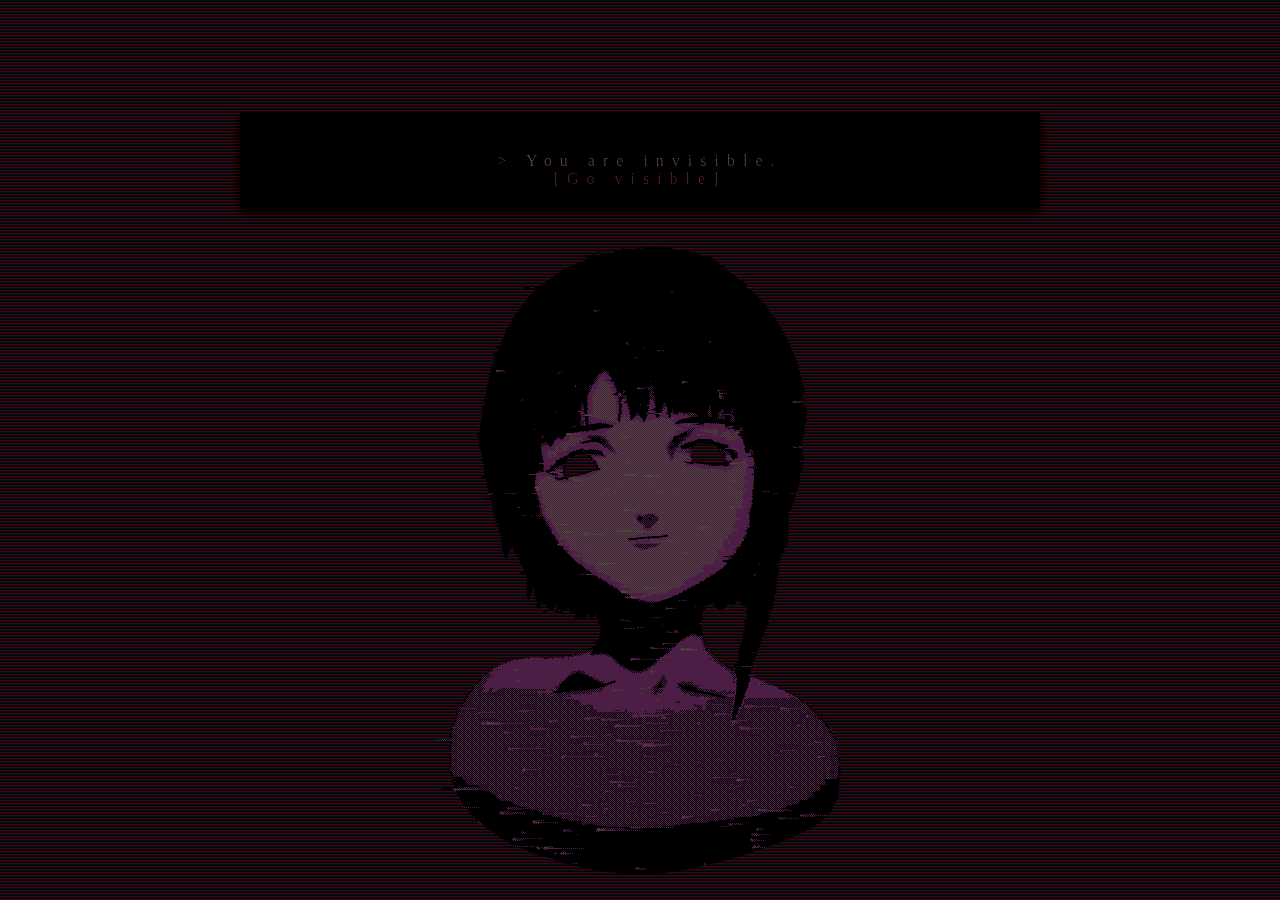
<file: Website Template 2/index.html>
<html style="filter: hue-rotate(330deg) contrast(2.2) brightness(0.3);">

<head>
    <meta http-equiv="Content-Type" content="text/html" ; charset="UTF-8" />
    <meta name="viewport" content="width=device-width, initial-scale=0.5">
    <title> </title>
    <link rel="icon" type="image/png" href="favicon_64px.png" sizes="64x64" />
    <link rel="icon" type="image/png" href="favicon_32px.png" sizes="32x32" />
    <link rel="icon" type="image/png" href="favicon_16px.png" sizes="16x16" />
    <link rel="stylesheet" type="text/css" href="stylesheet.css">
    <link rel="stylesheet" type="text/css" media="screen and (max-width: 800px)" href="stylesheetU800px.css">
</head>

<body>
    <script>
    document.addEventListener('contextmenu', event => event.preventDefault());
    </script>
    <br style="
    -webkit-touch-callout: none;
    -webkit-user-select: none;
    -khtml-user-select: none;
    -moz-user-select: none;
    -ms-user-select: none;
    user-select: none;">
    <br style="
    -webkit-touch-callout: none;
    -webkit-user-select: none;
    -khtml-user-select: none;
    -moz-user-select: none;
    -ms-user-select: none;
    user-select: none;">
    <br style="
    -webkit-touch-callout: none;
    -webkit-user-select: none;
    -khtml-user-select: none;
    -moz-user-select: none;
    -ms-user-select: none;
    user-select: none;">
    <br style="
    -webkit-touch-callout: none;
    -webkit-user-select: none;
    -khtml-user-select: none;
    -moz-user-select: none;
    -ms-user-select: none;
    user-select: none;">
    <div id="navbar" style="
    -webkit-touch-callout: none;
    -webkit-user-select: none;
    -khtml-user-select: none;
    -moz-user-select: none;
    -ms-user-select: none;
    user-select: none;">>
        You are invisible.<br>
        <a href="wind.html">[Go visible]</a> <br />
        <br />
    </div>
    <a href="wind.html">
        <div id="enterWired"></div>
    </a>
</body>

</html>
</file>
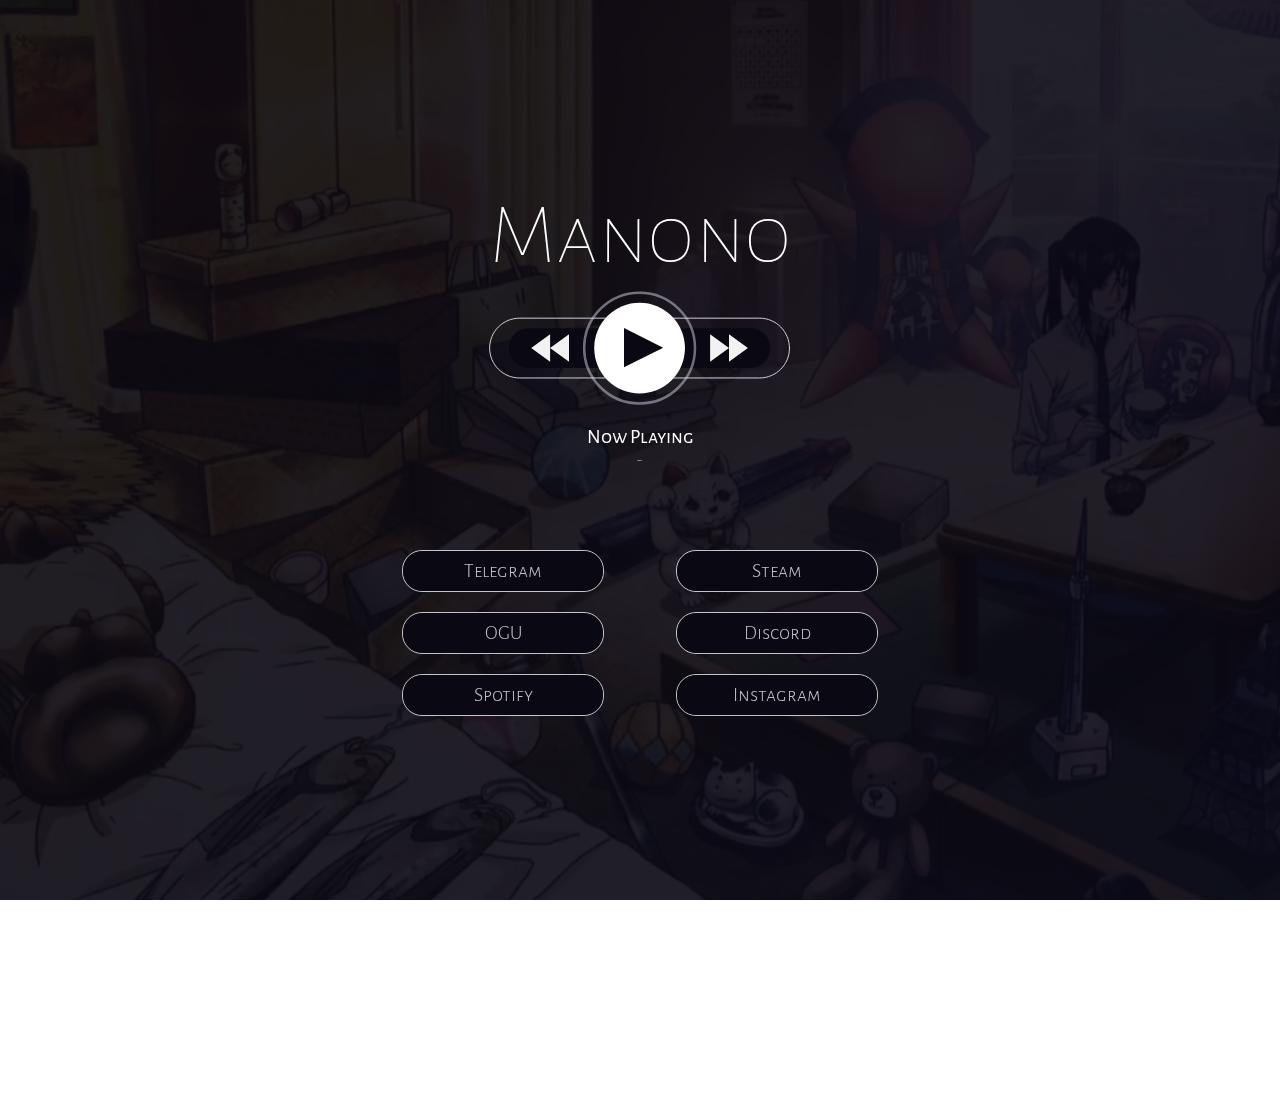
<file: Website Template 6/index.html>
<!DOCTYPE html>
<html lang="en">
<script type="text/javascript">
// <![CDATA[
var colour="random"; // in addition to "random" can be set to any valid colour eg "#f0f" or "red"
var sparkles=50;

/****************************
*  Tinkerbell Magic Sparkle *
*(c)2005-13 mf2fm web-design*
*  http://www.mf2fm.com/rv  *
* DON'T EDIT BELOW THIS BOX *
****************************/
var x=ox=400;
var y=oy=300;
var swide=800;
var shigh=600;
var sleft=sdown=0;
var tiny=new Array();
var star=new Array();
var starv=new Array();
var starx=new Array();
var stary=new Array();
var tinyx=new Array();
var tinyy=new Array();
var tinyv=new Array();

window.onload=function() { if (document.getElementById) {
  var i, rats, rlef, rdow;
  for (var i=0; i<sparkles; i++) {
    var rats=createDiv(3, 3);
    rats.style.visibility="hidden";
    rats.style.zIndex="999";
    document.body.appendChild(tiny[i]=rats);
    starv[i]=0;
    tinyv[i]=0;
    var rats=createDiv(5, 5);
    rats.style.backgroundColor="transparent";
    rats.style.visibility="hidden";
    rats.style.zIndex="999";
    var rlef=createDiv(1, 5);
    var rdow=createDiv(5, 1);
    rats.appendChild(rlef);
    rats.appendChild(rdow);
    rlef.style.top="2px";
    rlef.style.left="0px";
    rdow.style.top="0px";
    rdow.style.left="2px";
    document.body.appendChild(star[i]=rats);
  }
  set_width();
  sparkle();
}}

function sparkle() {
  var c;
  if (Math.abs(x-ox)>1 || Math.abs(y-oy)>1) {
    ox=x;
    oy=y;
    for (c=0; c<sparkles; c++) if (!starv[c]) {
      star[c].style.left=(starx[c]=x)+"px";
      star[c].style.top=(stary[c]=y+1)+"px";
      star[c].style.clip="rect(0px, 5px, 5px, 0px)";
      star[c].childNodes[0].style.backgroundColor=star[c].childNodes[1].style.backgroundColor=(colour=="random")?newColour():colour;
      star[c].style.visibility="visible";
	  star[c].style.pointerEvents='none';
      starv[c]=50;
      break;
    }
  }
  for (c=0; c<sparkles; c++) {
    if (starv[c]) update_star(c);
    if (tinyv[c]) update_tiny(c);
  }
  setTimeout("sparkle()", 40);
}

function update_star(i) {
  if (--starv[i]==25) star[i].style.clip="rect(1px, 4px, 4px, 1px)";
  if (starv[i]) {
    stary[i]+=1+Math.random()*3;
    starx[i]+=(i%5-2)/5;
    if (stary[i]<shigh+sdown) {
      star[i].style.top=stary[i]+"px";
      star[i].style.left=starx[i]+"px";
    }
    else {
      star[i].style.visibility="hidden";
      starv[i]=0;
      return;
    }
  }
  else {
    tinyv[i]=50;
    tiny[i].style.top=(tinyy[i]=stary[i])+"px";
    tiny[i].style.left=(tinyx[i]=starx[i])+"px";
    tiny[i].style.width="2px";
    tiny[i].style.height="2px";
    tiny[i].style.backgroundColor=star[i].childNodes[0].style.backgroundColor;
    star[i].style.visibility="hidden";
    tiny[i].style.visibility="visible"
  }
}

function update_tiny(i) {
  if (--tinyv[i]==25) {
    tiny[i].style.width="1px";
    tiny[i].style.height="1px";
  }
  if (tinyv[i]) {
    tinyy[i]+=1+Math.random()*3;
    tinyx[i]+=(i%5-2)/5;
    if (tinyy[i]<shigh+sdown) {
      tiny[i].style.top=tinyy[i]+"px";
      tiny[i].style.left=tinyx[i]+"px";
    }
    else {
      tiny[i].style.visibility="hidden";
      tinyv[i]=0;
      return;
    }
  }
  else tiny[i].style.visibility="hidden";
}

document.onmousemove=mouse;
function mouse(e) {
  if (e) {
    y=e.pageY;
    x=e.pageX;
  }
  else {
    set_scroll();
    y=event.y+sdown;
    x=event.x+sleft;
  }
}

window.onscroll=set_scroll;
function set_scroll() {
  if (typeof(self.pageYOffset)=='number') {
    sdown=self.pageYOffset;
    sleft=self.pageXOffset;
  }
  else if (document.body && (document.body.scrollTop || document.body.scrollLeft)) {
    sdown=document.body.scrollTop;
    sleft=document.body.scrollLeft;
  }
  else if (document.documentElement && (document.documentElement.scrollTop || document.documentElement.scrollLeft)) {
    sleft=document.documentElement.scrollLeft;
    sdown=document.documentElement.scrollTop;
  }
  else {
    sdown=0;
    sleft=0;
  }
}

window.onresize=set_width;
function set_width() {
  var sw_min=999999;
  var sh_min=999999;
  if (document.documentElement && document.documentElement.clientWidth) {
    if (document.documentElement.clientWidth>0) sw_min=document.documentElement.clientWidth;
    if (document.documentElement.clientHeight>0) sh_min=document.documentElement.clientHeight;
  }
  if (typeof(self.innerWidth)=='number' && self.innerWidth) {
    if (self.innerWidth>0 && self.innerWidth<sw_min) sw_min=self.innerWidth;
    if (self.innerHeight>0 && self.innerHeight<sh_min) sh_min=self.innerHeight;
  }
  if (document.body.clientWidth) {
    if (document.body.clientWidth>0 && document.body.clientWidth<sw_min) sw_min=document.body.clientWidth;
    if (document.body.clientHeight>0 && document.body.clientHeight<sh_min) sh_min=document.body.clientHeight;
  }
  if (sw_min==999999 || sh_min==999999) {
    sw_min=800;
    sh_min=600;
  }
  swide=sw_min;
  shigh=sh_min;
}

function createDiv(height, width) {
  var div=document.createElement("div");
  div.style.position="absolute";
  div.style.height=height+"px";
  div.style.width=width+"px";
  div.style.overflow="hidden";
  return (div);
}

function newColour() {
  var c=new Array();
  c[0]=255;
  c[1]=Math.floor(Math.random()*256);
  c[2]=Math.floor(Math.random()*(256-c[1]/2));
  c.sort(function(){return (0.5 - Math.random());});
  return ("rgb("+c[0]+", "+c[1]+", "+c[2]+")");
}
// ]]>
</script>
<script language="JavaScript">
<!-- 
var space = " ";
var speed = "150";
var pos = 0;
var msg = "♥ suicide ♥ suicide ♠ suicide ♣ suicide ♦ suicide";
function Scroll()
{
document.title = msg.substring(pos, msg.length) + space + msg.substring(0,pos);
pos++;
if (pos > msg.length) pos = 0;
window.setTimeout("Scroll()", speed);
}
Scroll();
-->
</script>
<head>
<meta charset="UTF-8">
<meta name="viewport" content="width=device-width, initial-scale=1.0">
<title>Manono</title>
<link rel="stylesheet" type="text/css" href="css/stylesheet.css">
</head>
<body>
<div class="background__video">
<video src="media/video.mp4" type="video/mp4" autoplay loop muted></video>
<div class="background__video--cover"></div>
</div>
<div class="musicPlayerSection">
</div>
<div class="wrapper">
<div class="wrapper--top">
<div class="title">
Manono
</div>
<div class="musicPlayer">
<svg width="100%" height="100%" viewBox="0 0 262 257" version="1.1" xmlns="http://www.w3.org/2000/svg" xmlns:xlink="http://www.w3.org/1999/xlink" xml:space="preserve" xmlns:serif="http://www.serif.com/" style="fill-rule:evenodd;clip-rule:evenodd;stroke-linecap:round;stroke-linejoin:round;stroke-miterlimit:1.5;">
<g transform="matrix(1,0,0,1,-669.357,-203.344)">
<g transform="matrix(0.499067,0,0,0.399289,401.935,197.63)">
<path d="M1012.14,335.244C1012.14,312.712 997.525,294.446 979.498,294.446C899.713,294.446 695.522,294.446 615.738,294.446C597.711,294.446 583.097,312.712 583.097,335.244C583.097,335.246 583.097,335.248 583.097,335.25C583.097,357.781 597.711,376.047 615.738,376.047C695.522,376.047 899.713,376.047 979.498,376.047C997.525,376.047 1012.14,357.781 1012.14,335.25C1012.14,335.248 1012.14,335.246 1012.14,335.244Z" style="fill:rgb(10,8,18);"/>
</g>
<g transform="matrix(1,0,0,1,-15.8511,48.7553)">
<path d="M938.593,282.734C938.593,269.214 927.633,258.254 914.113,258.254C867.086,258.254 764.616,258.254 717.589,258.254C704.07,258.254 693.109,269.214 693.109,282.734C693.109,282.735 693.109,282.735 693.109,282.735C693.109,296.255 704.07,307.215 717.589,307.215C764.616,307.215 867.086,307.215 914.113,307.215C927.633,307.215 938.593,296.255 938.593,282.735C938.593,282.735 938.593,282.735 938.593,282.734Z" style="fill:none;stroke:rgb(220,222,238);stroke-width:0.76px;"/>
</g>
<g transform="matrix(0.952874,0,0,0.952874,37.2575,60.1991)">
<circle cx="800.466" cy="284.708" r="47.61" style="fill:none;stroke:rgb(209,211,227);stroke-opacity:0.5;stroke-width:2.19px;"/>
</g>
<g id="spin" transform="matrix(5.83467e-17,-0.952874,0.952874,5.83467e-17,528.709,1094.23)">
<circle class="progressCircle" cx="800.466" cy="284.708" r="47.61" stroke-dasharray="calc(47.61 * 2 * 3.14)" stroke-dashoffset="calc((47.61 * 2 * 3.14) * (1 - 0/100))" style="fill:none;stroke:white;stroke-opacity:1;stroke-width:2.19px;"/>
</g>
<g transform="matrix(0.952874,0,0,0.952874,37.2575,60.1991)">
<circle class="hoverable stateSwitch" cx="800.466" cy="284.708" r="39" style="stroke:none;fill:white;stroke-opacity:0.5;stroke-width:2.19px;"/>
</g>
<path d="M873.235,331.49L857.76,342.728L857.76,320.252L873.235,331.49ZM888.71,331.49L873.235,342.728L873.235,320.252L888.71,331.49Z" style="fill:white;fill-opacity:0.95;"/>
<path d="M726.765,331.49L742.24,342.728L742.24,320.252L726.765,331.49ZM711.29,331.49L726.765,342.728L726.765,320.252L711.29,331.49Z" style="fill:white;fill-opacity:0.95;"/>
<g id="next" class="hoverable" transform="matrix(1,0,0,1,668.786,203.344)">
<path d="M229.362,128.146C229.362,121.939 224.33,116.908 218.124,116.908L190.775,116.908C187.795,116.908 184.936,118.092 182.829,120.2C180.721,122.307 179.537,125.165 179.537,128.146L179.537,128.146C179.537,134.353 184.568,139.384 190.775,139.384L218.124,139.384C224.33,139.384 229.362,134.353 229.362,128.146L229.362,128.146Z" style="fill:rgb(8,35,58);fill-opacity:0;"/>
</g>
<g id="back" class="hoverable" transform="matrix(1,0,0,1,522.316,203.344)">
<path d="M229.362,128.146C229.362,121.939 224.33,116.908 218.124,116.908L190.775,116.908C187.795,116.908 184.936,118.092 182.829,120.2C180.721,122.307 179.537,125.165 179.537,128.146L179.537,128.146C179.537,134.353 184.568,139.384 190.775,139.384L218.124,139.384C224.33,139.384 229.362,134.353 229.362,128.146L229.362,128.146Z" style="fill:rgb(8,35,58);fill-opacity:0;"/>
</g>
</g>
</svg>
<div class="pause">
<svg width="100%" height="100%" viewBox="0 0 36 36" version="1.1" xmlns="http://www.w3.org/2000/svg" xmlns:xlink="http://www.w3.org/1999/xlink" xml:space="preserve" xmlns:serif="http://www.serif.com/" style="fill-rule:evenodd;clip-rule:evenodd;stroke-linejoin:round;stroke-miterlimit:2;">
<g transform="matrix(1,0,0,1,-782.354,-313.844)">
<g>
<g transform="matrix(1,0,0,1,-3.00814,0)">
<rect x="785.362" y="313.844" width="14.638" height="35.292" style="fill:rgb(22,21,30);"/>
</g>
<g transform="matrix(1,0,0,1,17.6462,0)">
<rect x="785.362" y="313.844" width="14.638" height="35.292" style="fill:rgb(22,21,30);"/>
</g>
</g>
</g>
</svg>
</div>
<div class="play">
<svg width="100%" height="100%" viewBox="0 0 36 36" version="1.1" xmlns="http://www.w3.org/2000/svg" xmlns:xlink="http://www.w3.org/1999/xlink" xml:space="preserve" xmlns:serif="http://www.serif.com/" style="fill-rule:evenodd;clip-rule:evenodd;stroke-linejoin:round;stroke-miterlimit:2;">
<g transform="matrix(1,0,0,1,-785.362,-313.844)">
<g transform="matrix(6.12323e-17,1,-1,6.12323e-17,1085.08,-469.969)">
<path d="M801.459,264.422L819.105,299.715L783.812,299.715L801.459,264.422Z" style="fill:rgb(10,8,18);fill-opacity:1;"/>
</g>
</g>
<defs>
 <filter id="f2" x="0" y="0" width="200%" height="200%">
<fegaussianblur result="blurOut" in="offOut" stdDeviation="10"/>
<feblend in="SourceGraphic" in2="blurOut" mode="normal"/>
</filter>
</defs>
</svg>
</div>
</div>
<div class="currentlyPlaying">
<div class="currentlyPlaying--nowPlaying">
Now Playing
</div>
<div class="currentlyPlaying--nowPlaying--selector">
-
</div>
</div>
</div>
<div class="wrapper--bottom">
<div class="linkButton" onclick="window.open('https://t.me/');">
<div class="linkButton--background"></div>
<div class="linkButton--text">
Telegram
</div>
<div class="linkButton--icon">
<img src="images/tele.png">
</div>
</div>
<div class="linkButton" onclick="window.open('https://steamcommunity.com/id/xxxtentacion');">
<div class="linkButton--background"></div>
<div class="linkButton--text">
Steam
</div>
<div class="linkButton--icon">
<img src="images/steam.png">
</div>
</div>
<div class="linkButton" onclick="window.open('https://ogusers.com/manono');">
<div class="linkButton--background"></div>
<div class="linkButton--text">
OGU
</div>
<div class="linkButton--icon">
<img src="images/ogu.png">
</div>
</div>
<div class="linkButton" onclick="window.open('https://discord.gg/RBbVVQtWCc');">
<div class="linkButton--background"></div>
<div class="linkButton--text">
Discord
</div>
<div class="linkButton--icon">
<img src="images/discord.png">
</div>
</div>
<div class="linkButton" onclick="window.open('https://open.spotify.com/user/vjqybjb76ffdtjqrfzqlvamyj');">
<div class="linkButton--background"></div>
<div class="linkButton--text">
Spotify
</div>
<div class="linkButton--icon">
<img src="images/spotify.png">
</div>
</div>
<div class="linkButton" onclick="window.open('https://instagram.com/xomanono');">
<div class="linkButton--background"></div>
<div class="linkButton--text">
Instagram
</div>
<div class="linkButton--icon">
<img src="images/ig.png">
</div>
</div>
</div>
</div>
<script src="js/script.js"></script>
</body>
</html>
</file>
<file: Website Template 2/stylesheet.css>
@charset "UTF-8";
/* CSS Document */

* {
	margin:0px;
	padding:0px;
	letter-spacing:8px;
	font-smooth: never;
	-webkit-font-smoothing: none;
	/*-moz-osx-font-smoothing: grayscale;*/
	
	}
	
body {
	background-image:url(bg/bg_main2.gif);
	background-color:#d2738a;
	color:#c1b492;	

	
	}
	
a {
	text-decoration:none;
	
	}
	
a:link {
	color:#d2738a;
	}
	
a:visited {
	color:#d2738a;
	}
	
a:hover {
	color:#d2738a;
	animation: wiredB2 1s ease-out infinite;

	}
	
a:active {
	color:#d2738a;
	}

#navbar {
	
	background-color:black;
	width:800px;
	height:auto;
	margin-left:auto;
	margin-right:auto;
	margin-top:40px;
	box-shadow:black 0px 5px 10px;
	text-align:center;
	padding-top:40px;
	
	}
	
h1 {
	font-size:20px;
	font-family:Times, "Times New Roman", serif;
	font-weight:normal;
	clear:both;
	}
	
h6 {
	font-size:9px;
	
	}
	
.intro {
	font-size:9px;
	
	}
	
.copy {
	font-size:11px;
	
	}
	
.mail {
	font-size:9px;
	
	}
	
.logo {
	margin:20px;
	
	
	}
	
#navline {
	font-size:13px;
	letter-spacing:8px;
	margin-bottom:20px;
	
	}
	
.blinkFrame {
	display:inline-block;
	float:left;
	width:400px;
	font-weight:bolder;

	
	}
	
	
hr {
	
	border-color:#d2738a;
	border-bottom-width:2px;
	
	
	
	}
	
#enterWired {
	display:block;
	background-image:url(16c.gif);
	width:838px;
	height:650px;
	margin-left:auto;
	margin-right:auto;
	margin-top:30px;
	
	
	
	}
	
	
.article {
	width:800px;
	background-color:black;
	height:auto;
	margin-left:auto;
	margin-right:auto;
	margin-top:40px;
	box-shadow:black 0px 5px 10px;
	text-align:center;
	letter-spacing:8px;
	font-size:13px;
	padding-top:20px;

	
	}
	
.article p {
	margin:20px;
	font-size:13px;

	
	}
	
.date {
	font-size:9px;
	line-height:0px;
	margin:0px;
	
	}
.author {
	font-size:13px;
	line-height:40px;
	margin:0px;
	
	}
	
h5 {
	font-weight:normal;
	}
	
b {
	color:#d2738a;
	font-weight:normal;
	
	}
	
#footer {
	margin-top:70px;
	color:#d2738a;
	border:0px;
	text-align:center;
	letter-spacing:8px;
	font-size:9px;
	margin-bottom:20px;
	}
	
#footer span {
	background-color:black;
	padding:3px;
	
	
	}

#footer a {
	text-decoration:underline;	
	}
	
	
#note {
	letter-spacing:0px;
	}
	
.article .comment {
	font-size:9px;
	}
	
.jap {
	font-smooth: auto !important;
	-webkit-font-smoothing : auto !important;
	
	}
	
.iconA {
	background-image:url(favicon_16px.gif);
	background-repeat:no-repeat;
	height:16px;
	width:16px;
	margin-left:auto;
	margin-right:auto;
	margin-bottom:10px;
	
	}
	

	

.del1s {
	animation: blink 2s linear infinite;
	animation-delay: 0s;
	letter-spacing:0px
	
	}	
	
.del1s5ms {
	animation: blink 2s linear infinite;
	animation-delay: 0.4s;
	letter-spacing:0px
	
	}	
	
.del2s {
	animation: blink 2s linear infinite;
	animation-delay: 0.8s;
	letter-spacing:0px
	
	}
	
	
.del4s {
	animation: blink 2s linear infinite;
	animation-delay: 1.2s;
	letter-spacing:0px
	
	}	
	
.del5s {
	animation: blink 2s linear infinite;
	animation-delay: 1.6s;
	letter-spacing:0px
	
	}	

.del6s {
	animation: blink 2s linear infinite;
	animation-delay: 2s;
	letter-spacing:0px
	
	}	

.blink {
  animation: blink 2s linear infinite;
}

.Bfast {
	  animation: blink 2s ease-out infinite;

	}
	
.wiredAnim {
		  animation: wiredB 2s ease-in-out infinite;
	}
	
.wdel1s {
	animation: wiredB 2s ease-in-out infinite;
	animation-delay: 0.4s;	
	}
	
.wdel2s {
	animation: wiredB 2s ease-in-out infinite;
	animation-delay: 0.8s;	
	}
	
.wdel3s {
	animation: wiredB 2s ease-in-out infinite;
	animation-delay: 1.2s;	
	}
	
@keyframes blink {
  50% {
	  color:black;
  }
 }
 
 @keyframes wiredB {
  50% {
	  color:#d2738a;
	  text-shadow:#d2738a 1px 4px 5px;
	  }
 }
 
 @keyframes wiredB2 {
  50% {
	  color:#c1b492;
	  text-shadow:#c1b492 1px 1px 6px;
	  }
 }
</file>
<file: Website Template 2/stylesheetU800px.css>
@charset "UTF-8";
/* CSS Document */


	
#navbar {
	width:100%;
	margin-top:0px;
	}
	
.article {
	width:100%;
	margin-top:50px;
	
	}
	
#enterWired {
	width:100%;
	background-position:center;
	}
	
.blinkFrame {
	display:none;
	}
</file>
<file: Website Template 6/css/stylesheet.css>
@import 'css2.css';*,*::after,*::before{margin:0;padding:0;box-sizing:inherit;font-family:alegreya sans sc,sans-serif;font-size:10px;backface-visibility:hidden}*::selection{color:#fff;background:#fff}a{color:inherit;text-decoration:none;font-size:inherit}.background__video{position:fixed;top:0;left:0;width:100vw;height:100vh;overflow:hidden}.background__video video{position:absolute;top:50%;left:50%;transform:translate(-50%,-50%);height:auto;width:auto;min-height:100vh;min-width:100vw}.background__video--cover{position:absolute;top:0;left:0;background-color:hsla(254,40%,5%,.9);height:100%;width:100%}.wrapper{position:relative;margin-top:20rem;left:50%;transform:translateX(-50%);height:60rem;width:100%;max-width:60rem}.wrapper--top{position:relative;left:50%;transform:translateX(-50%);width:32rem;height:30rem}.title{color:#fff;position:absolute;top:0;left:50%;transform:translate(-50%,-15%);font-size:8.6rem;font-weight:200}.musicPlayer{position:absolute;top:50%;left:50%;transform:translate(-50%,-50%);width:32rem}.pause{position:absolute;top:50%;left:50%;transform:translate(-50%,-50%);width:4rem;display:none;pointer-events:none;animation:stateSwitch .5s ease-in-out}.play{position:absolute;top:50%;left:50%;transform:translate(-40%,-50%);width:4rem;pointer-events:none;animation:stateSwitch .5s ease-in-out}@keyframes stateSwitch{0%{opacity:0}100%{opacity:100%}}.hoverable:hover{cursor:url(../fonts/select.svg),pointer}.currentlyPlaying{color:#fff;position:absolute;top:75%;left:50%;text-align:center;white-space:nowrap;width:100%;transform:translate(-50%,0)}.currentlyPlaying--nowPlaying{font-size:2rem;font-weight:400;user-select:none}.currentlyPlaying--nowPlaying--selector{font-size:1.8rem;font-weight:200}.wrapper--bottom{position:relative;left:50%;transform:translateX(-50%);width:100%;height:30rem;display:flex;flex-direction:row;flex-wrap:wrap;justify-content:space-evenly;align-content:flex-start;padding-top:5rem;padding-bottom:20rem}.linkButton{height:4rem;width:20rem;border-radius:2rem;border:1px solid rgba(255,255,255,.75);overflow:hidden;position:relative;transition:all .5s;box-shadow:0 0 2px 2px transparent;margin:0 1rem 2rem}.linkButton:hover{cursor:url(../fonts/select.svg),pointer;border:1px solid #fff;transform:scale(1.05);transition:all .1s}.linkButton:active{transform:scale(1)}.linkButton--background{position:absolute;top:50%;left:50%;transform:translate( -50%,-50%);height:4rem;width:20rem;background-color:#0a0812;border-radius:2rem;transition:all .5s}.linkButton:hover .linkButton--background{transform:translate(25%,-50%)}.linkButton--text{position:absolute;top:50%;left:50%;transform:translate( -50%,-50%);color:rgba(255,255,255,.75);font-size:2rem;font-weight:300;transition:all .5s}.linkButton:hover .linkButton--text{transform:translate( 0,-50%);left:13%;color:#fff}.linkButton--icon{position:absolute;top:50%;right:0;transform:translate( 200%,-50%);transition:all .5s;height:2.6rem;width:5rem}.linkButton--icon.linkImg{height:1.2rem}.linkButton--icon img{height:100%;width:auto}.linkButton:hover .linkButton--icon{position:absolute;top:50%;right:0;transform:translate( 0,-50%)}.musicPlayerSection{display:none}body,html{cursor:url(../fonts/cursor.svg),default;height:100%}
</file>
